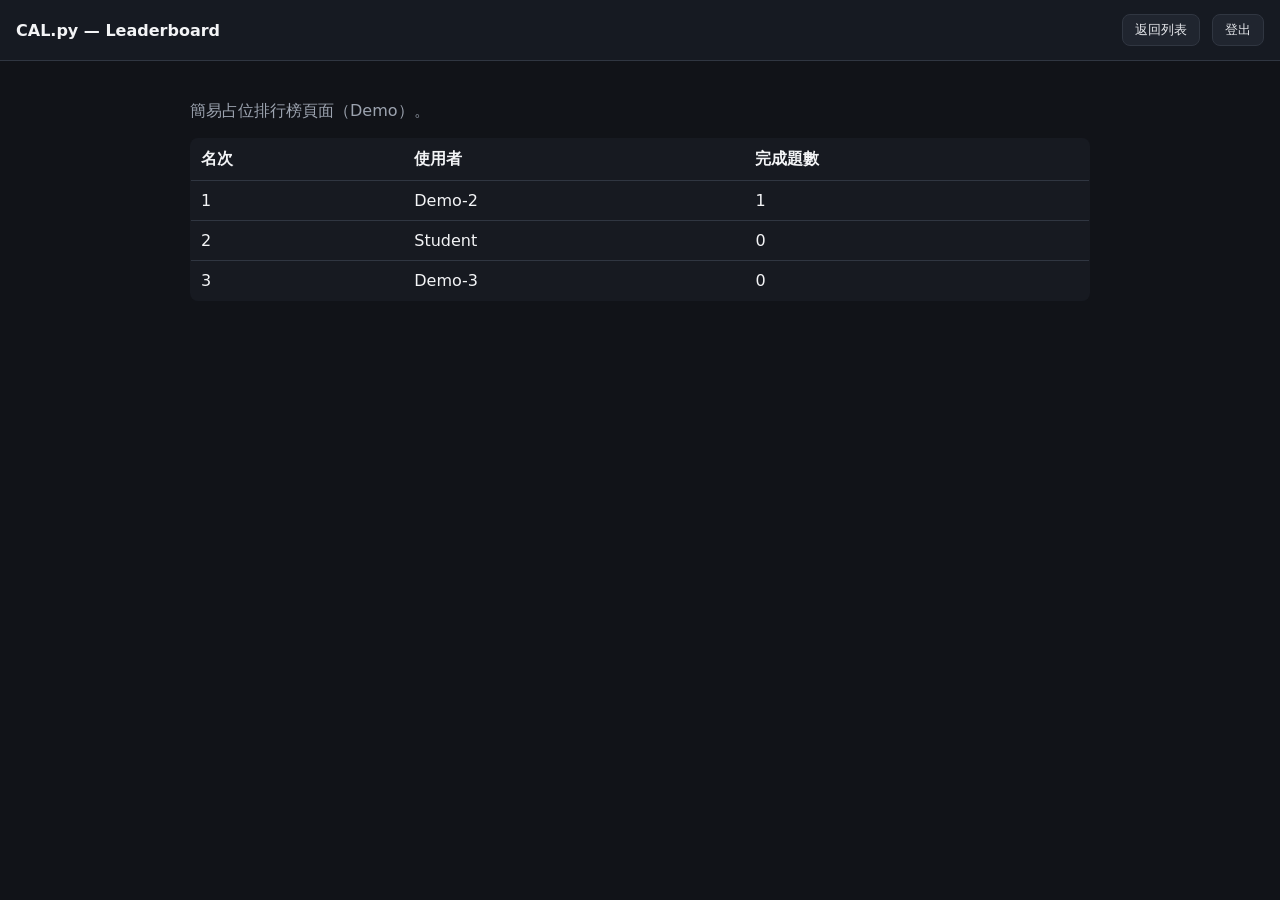
<file: CAL.py/cal/leaderboard/index.html>
<!doctype html>
<html lang="zh-Hant-TW">
<head>
  <meta charset="utf-8" />
  <meta name="viewport" content="width=device-width, initial-scale=1" />
  <title>Leaderboard - CAL.py</title>
  <!-- Favicons -->
  <link rel="apple-touch-icon" sizes="180x180" href="/cal/shared/favicons/apple-touch-icon.png">
  <link rel="icon" type="image/png" sizes="32x32" href="/cal/shared/favicons/favicon-32x32.png">
  <link rel="icon" type="image/png" sizes="16x16" href="/cal/shared/favicons/favicon-16x16.png">
  <link rel="manifest" href="/cal/shared/favicons/site.webmanifest">
  <link rel="mask-icon" href="/cal/shared/favicons/safari-pinned-tab.svg" color="#3b82f6">
  <link rel="shortcut icon" href="/cal/shared/favicons/favicon.ico">
  <meta name="msapplication-TileColor" content="#0f172a">
  <meta name="theme-color" content="#0f172a">
  <style>
    :root{ --bg:#111318; --panel:#171a21; --border:#303641; --text:#f3f4f6; --muted:#9ca3af; --accent:#38bdf8; --ok:#22c55e; }
    *{box-sizing:border-box} html,body{height:100%;margin:0}
    body{background:var(--bg);color:var(--text);font-family:ui-sans-serif,system-ui,-apple-system,Segoe UI,Roboto,Arial;display:flex;flex-direction:column}
    header{display:flex;align-items:center;gap:12px;padding:14px 16px;border-bottom:1px solid var(--border);background:#161a22}
    .brand{font-weight:750}
    .spacer{flex:1}
    .capsule{border:1px solid var(--border);background:#20252f;color:#e5e7eb;border-radius:8px;padding:6px 12px;cursor:pointer}
    .capsule:hover{border-color:var(--accent)}
    main{max-width:900px;width:92vw;margin:24px auto}
    table{width:100%;border-collapse:collapse;background:var(--panel);border:1px solid var(--border);border-radius:8px;overflow:hidden}
    th,td{border-bottom:1px solid var(--border);padding:10px;text-align:left}
    .muted{color:var(--muted)}
  </style>
</head>
<body>
  <header>
    <div class="brand">CAL.py — Leaderboard</div>
    <div class="spacer"></div>
  <button class="capsule" id="backBtn">返回列表</button>
  <button class="capsule" id="logoutBtn">登出</button>
  </header>
  <main>
    <p class="muted">簡易占位排行榜頁面（Demo）。</p>
    <table>
      <thead><tr><th>名次</th><th>使用者</th><th>完成題數</th></tr></thead>
      <tbody id="rows"></tbody>
    </table>
  </main>
  <script>
    (function(){
      const rows = document.getElementById('rows');
      function solvedCount(){
        let n=0; for(let i=0;i<localStorage.length;i++){
          const k = localStorage.key(i) || '';
          if(/^pass-\d+$/.test(k) && localStorage.getItem(k)) n++;
        } return n;
      }
      const demo = [
        {user:'Student', solved: solvedCount()},
        {user:'Demo-2', solved: 1},
        {user:'Demo-3', solved: 0},
      ].sort((a,b)=>b.solved-a.solved);
      rows.innerHTML = demo.map((v,i)=>`<tr><td>${i+1}</td><td>${v.user}</td><td>${v.solved}</td></tr>`).join('');
      document.getElementById('backBtn').addEventListener('click', ()=> location.href='/cal/topiclist/');
      document.getElementById('logoutBtn').addEventListener('click', ()=>{
        try{ localStorage.removeItem('cal_token'); }catch{}
        location.href = '/users/login/?next=%2Fcal%2Ftopiclist%2F';
      });
    })();
  </script>
</body>
</html>
</file>
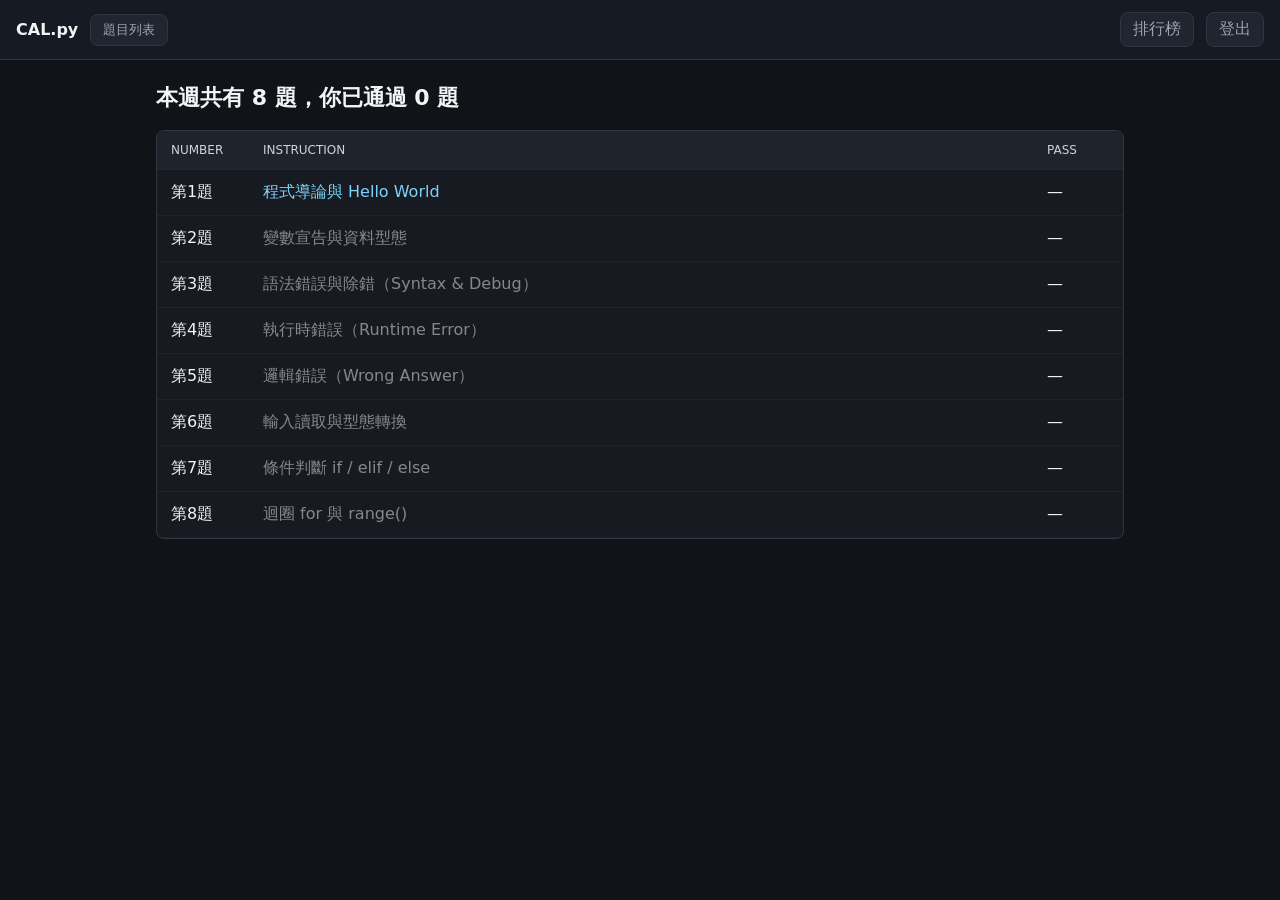
<file: CAL.py/cal/topiclist/index.html>
<!doctype html>
<html lang="zh-Hant-TW">
<head>
  <meta charset="utf-8" />
  <meta name="viewport" content="width=device-width, initial-scale=1" />
  <title>CAL.py 題目列表</title>
  <!-- Favicons -->
  <link rel="apple-touch-icon" sizes="180x180" href="/cal/shared/favicons/apple-touch-icon.png">
  <link rel="icon" type="image/png" sizes="32x32" href="/cal/shared/favicons/favicon-32x32.png">
  <link rel="icon" type="image/png" sizes="16x16" href="/cal/shared/favicons/favicon-16x16.png">
  <link rel="manifest" href="/cal/shared/favicons/site.webmanifest">
  <link rel="mask-icon" href="/cal/shared/favicons/safari-pinned-tab.svg" color="#3b82f6">
  <link rel="shortcut icon" href="/cal/shared/favicons/favicon.ico">
  <meta name="msapplication-TileColor" content="#0f172a">
  <meta name="theme-color" content="#0f172a">
  <style>
    :root{ --bg:#111318; --panel:#171a21; --panel-strong:#1f232c; --border:#303641; --text:#f3f4f6; --muted:#9ca3af; --accent:#38bdf8; --ok:#22c55e; }
    *{box-sizing:border-box} html,body{height:100%;margin:0}
    body{background:var(--bg);color:var(--text);font-family:ui-sans-serif,system-ui,-apple-system,Segoe UI,Roboto,Arial}
    header{display:flex;gap:12px;align-items:center;padding:12px 16px;border-bottom:1px solid var(--border);background:#161a22;position:sticky;top:0}
    .brand{font-weight:750}
    .spacer{flex:1}
    .capsule{border:1px solid var(--border);background:#20252f;color:var(--muted);padding:6px 12px;border-radius:8px;text-decoration:none}
    .capsule:hover{border-color:var(--accent);color:#fff}
    main{max-width:1000px;margin:24px auto;padding:0 16px}
    h2{font-size:22px;line-height:1.25;margin:0 0 18px}
    .grid{display:grid;grid-template-columns:92px 1fr 90px;gap:0;border:1px solid var(--border);border-radius:8px;overflow:hidden;background:var(--panel)}
    .row{display:contents}
    .cell{padding:12px 14px;border-bottom:1px solid rgba(31,42,68,.6)}
    .head{background:var(--panel-strong);color:#cbd5e1;font-size:12px;text-transform:uppercase}
    .row:hover .cell{background:rgba(56,189,248,.06)}
    a{color:#7dd3fc;text-decoration:none}
    a:hover{text-decoration:underline}
    .pass{color:var(--ok);font-weight:600}
    @media (max-width:640px){
      header{gap:8px;padding:10px}
      .grid{grid-template-columns:76px 1fr 70px}
      .cell{padding:10px 9px}
    }
  </style>
</head>
<body>
  <header>
    <div class="brand">CAL.py</div>
    <button class="capsule">題目列表</button>
    <div class="spacer"></div>
    <a class="capsule" href="/cal/leaderboard/">排行榜</a>
    <a class="capsule" href="/users/login/?next=/cal/topiclist/">登出</a>
  </header>
  <main>
    <h2>本週共有 <span id="total">0</span> 題，你已通過 <span id="passed">0</span> 題</h2>
    <div class="grid" id="grid">
      <div class="cell head">Number</div>
      <div class="cell head">Instruction</div>
      <div class="cell head">Pass</div>
      <!-- rows will be injected here -->
    </div>
  </main>
  <script>
    const topics = [
      {id:'520001', title:'程式導論與 Hello World'},
      {id:'520002', title:'變數宣告與資料型態'},
      {id:'520003', title:'語法錯誤與除錯（Syntax & Debug）'},
      {id:'520004', title:'執行時錯誤（Runtime Error）'},
      {id:'520005', title:'邏輯錯誤（Wrong Answer）'},
      {id:'520006', title:'輸入讀取與型態轉換'},
      {id:'520007', title:'條件判斷 if / elif / else'},
      {id:'520008', title:'迴圈 for 與 range()'},
    ];
    const grid = document.getElementById('grid');
    const isPassed = (id)=>{ try{ return !!localStorage.getItem('pass-'+id); }catch{ return false; } };
    let passed=0;
    // 依序解鎖：第一題永遠開放，其餘需上一題通過
    const rows = topics.map((t, i)=>{
      const r = document.createElement('div'); r.className='row';
      const pass = isPassed(t.id);
      const canClick = i===0 || isPassed(topics[i-1].id);
      if(pass) passed++;
      const titleCell = canClick
        ? `<a href="/cal/topic/?id=${t.id}">${t.title}</a>`
        : `<span style="opacity:.5" title="請先通過上一題">${t.title}</span>`;
      r.innerHTML = `
        <div class="cell">第${i+1}題</div>
        <div class="cell">${titleCell}</div>
        <div class="cell">${pass?'<span class="pass">YES</span>':'—'}</div>
      `;
      return r;
    });
    rows.forEach(r=>grid.appendChild(r));
    document.getElementById('total').textContent = topics.length;
    document.getElementById('passed').textContent = passed;
  </script>
</body>
</html>
</file>
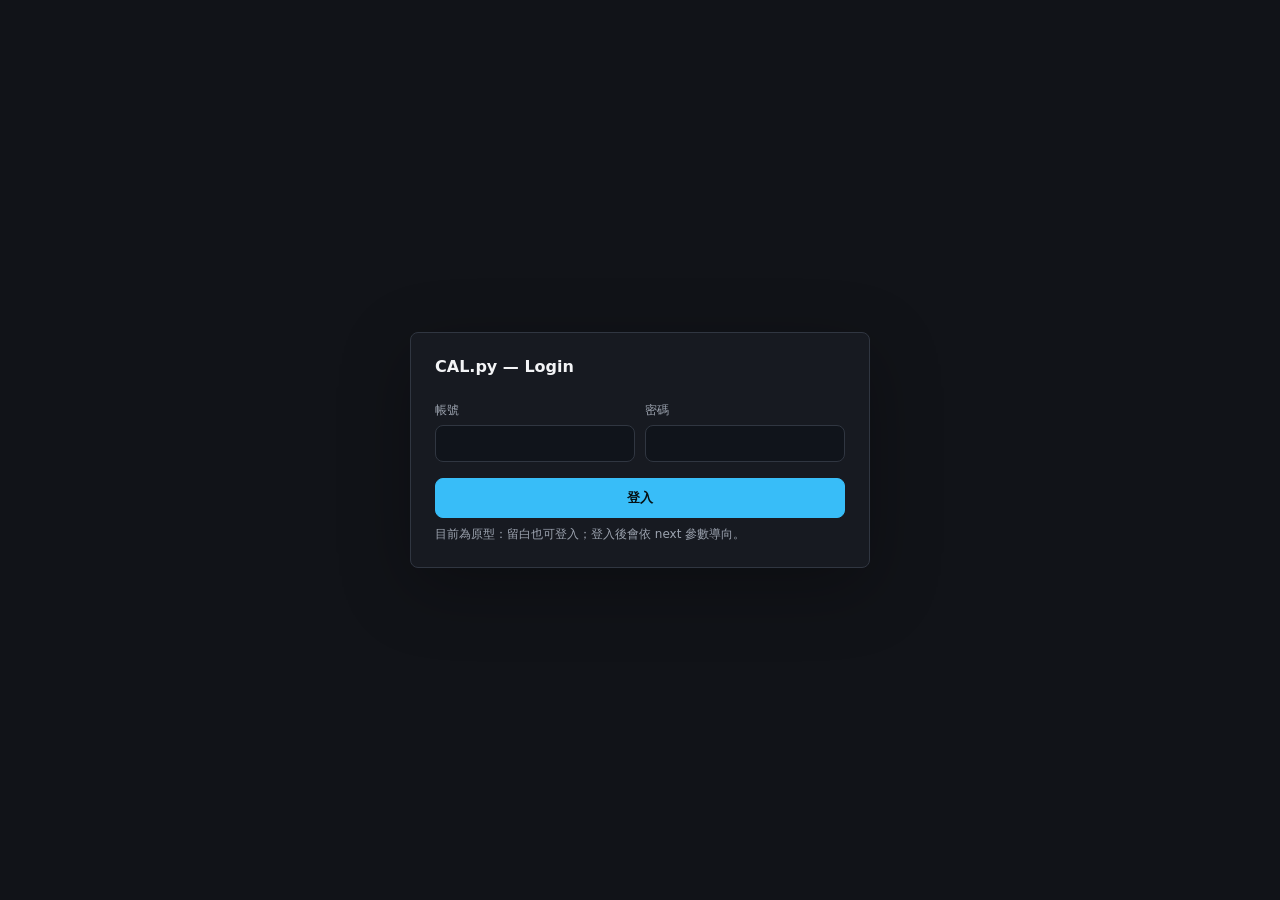
<file: CAL.py/users/login/index.html>
<!doctype html>
<html lang="zh-Hant-TW">
<head>
  <meta charset="utf-8" />
  <meta name="viewport" content="width=device-width, initial-scale=1" />
  <title>Login - CAL.py</title>
  <!-- Favicons -->
  <link rel="apple-touch-icon" sizes="180x180" href="/cal/shared/favicons/apple-touch-icon.png">
  <link rel="icon" type="image/png" sizes="32x32" href="/cal/shared/favicons/favicon-32x32.png">
  <link rel="icon" type="image/png" sizes="16x16" href="/cal/shared/favicons/favicon-16x16.png">
  <link rel="manifest" href="/cal/shared/favicons/site.webmanifest">
  <link rel="mask-icon" href="/cal/shared/favicons/safari-pinned-tab.svg" color="#3b82f6">
  <link rel="shortcut icon" href="/cal/shared/favicons/favicon.ico">
  <meta name="msapplication-TileColor" content="#0f172a">
  <meta name="theme-color" content="#0f172a">
  <style>
    :root{ --bg:#111318; --panel:#171a21; --border:#303641; --text:#f3f4f6; --muted:#9ca3af; --accent:#38bdf8; }
    *{box-sizing:border-box} html,body{height:100%;margin:0}
    body{background:var(--bg);color:var(--text);font-family:ui-sans-serif,system-ui,-apple-system,Segoe UI,Roboto,Arial;display:grid;place-items:center}
    .card{width:min(460px,92vw);background:var(--panel);border:1px solid var(--border);border-radius:8px;padding:24px;box-shadow:0 20px 70px rgba(0,0,0,.28)}
    .brand{font-weight:750;margin-bottom:16px}
    label{display:block;font-size:12px;color:var(--muted);margin:10px 0 6px}
    input{width:100%;padding:10px 12px;border-radius:8px;border:1px solid var(--border);background:#10141b;color:#e5e7eb}
    input:focus{outline:2px solid rgba(56,189,248,.35);border-color:var(--accent)}
    .row{display:flex;gap:10px}
    button{width:100%;margin-top:16px;padding:10px 14px;border-radius:8px;border:1px solid var(--accent);background:var(--accent);color:#061114;cursor:pointer;font-weight:700}
    button:hover{filter:brightness(1.06)}
    .hint{color:var(--muted);font-size:12px;margin-top:8px}
    @media (max-width:520px){.row{display:block}}
  </style>
</head>
<body>
  <div class="card">
    <div class="brand">CAL.py — Login</div>
    <form id="loginForm">
      <div class="row">
        <div style="flex:1">
          <label>帳號</label>
          <input id="username" autocomplete="username" />
        </div>
        <div style="flex:1">
          <label>密碼</label>
          <input id="password" type="password" autocomplete="current-password" />
        </div>
      </div>
      <button type="submit">登入</button>
      <div class="hint">目前為原型：留白也可登入；登入後會依 next 參數導向。</div>
    </form>
  </div>
  <script>
    const form = document.getElementById('loginForm');
    form.addEventListener('submit', (e)=>{
      e.preventDefault();
      // 簡化：不驗證，直接存 token 並跳轉
      localStorage.setItem('cal_token', 'dev');
      const p = new URLSearchParams(location.search).get('next') || '/cal/topiclist/';
      location.href = p;
    });
  </script>
</body>
</html>
</file>
